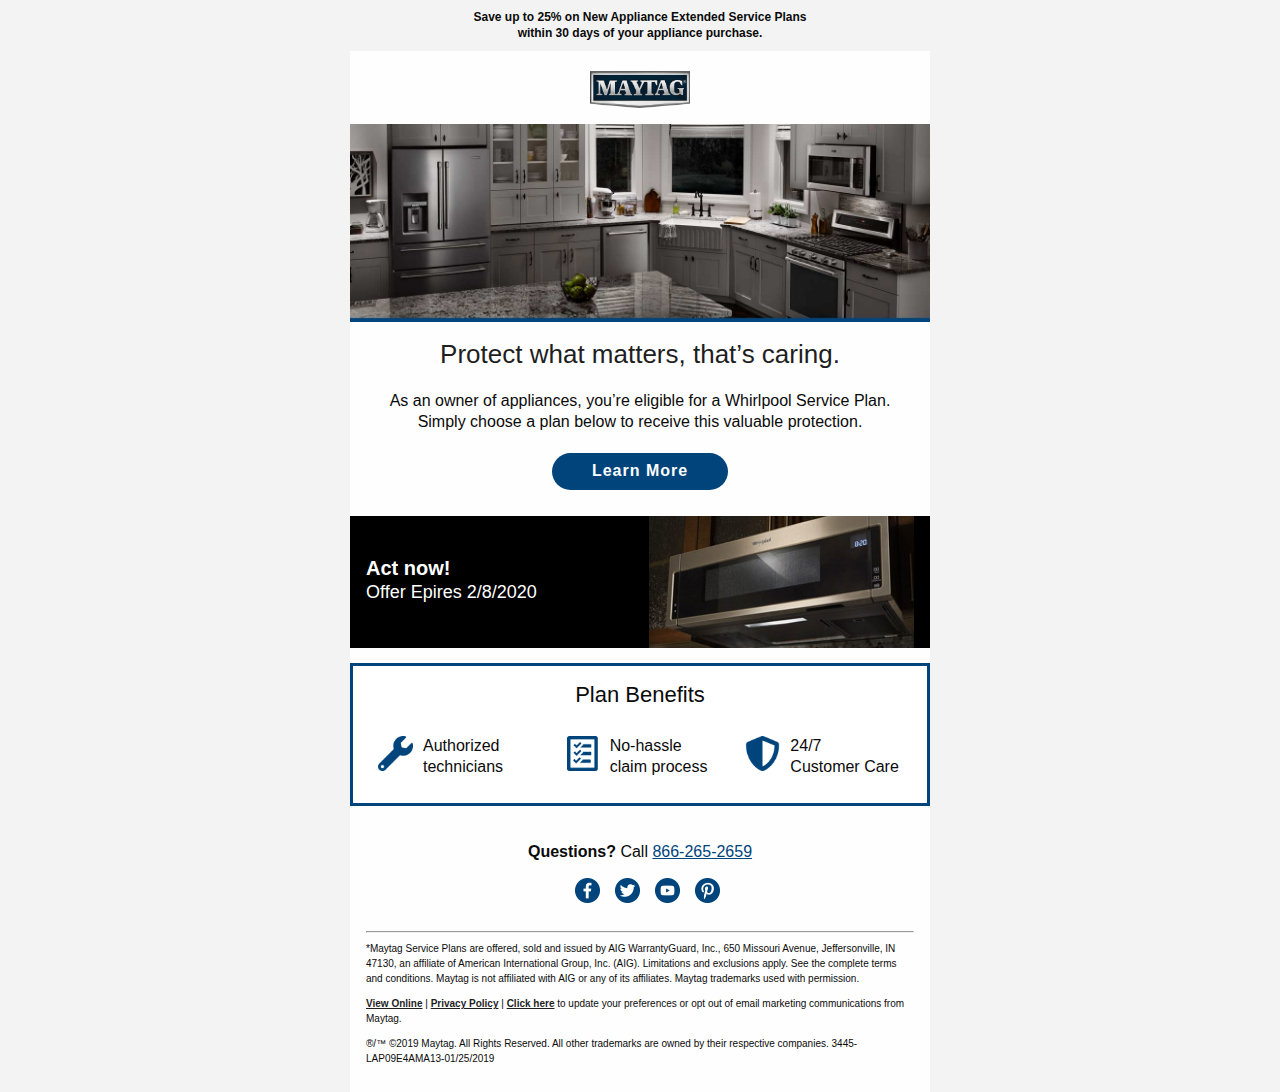
<file: index.html>
<!DOCTYPE html
  PUBLIC "-//W3C//DTD XHTML 1.0 Transitional//EN" "http://www.w3.org/TR/xhtml1/DTD/xhtml1-transitional.dtd">
<html xmlns="http://www.w3.org/1999/xhtml" lang="en" xml:lang="en">

<head>
  <meta http-equiv="Content-Type" content="text/html; charset=utf-8">
  <meta name="viewport" content="width=device-width">
  <title>This is the subject line</title>
  <style>
    @media only screen {
      html {
        min-height: 100%;
        background: #f3f3f3
      }
    }

    @media only screen and (max-width:596px) {
      .small-float-center {
        margin: 0 auto !important;
        float: none !important;
        text-align: center !important
      }
    }

    @media only screen and (max-width:596px) {
      .hide-for-large {
        display: block !important;
        width: auto !important;
        overflow: visible !important;
        max-height: none !important;
        font-size: inherit !important;
        line-height: inherit !important
      }
    }

    @media only screen and (max-width:596px) {
      table.body table.container .hide-for-large {
        display: table !important;
        width: 100% !important
      }
    }

    @media only screen and (max-width:596px) {
      table.body table.container .show-for-large {
        display: none !important;
        width: 0;
        mso-hide: all;
        overflow: hidden
      }
    }

    @media only screen and (max-width:596px) {
      table.body img {
        width: auto;
        height: auto
      }

      table.body center {
        min-width: 0 !important
      }

      table.body .container {
        width: 95% !important
      }

      table.body .columns {
        height: auto !important;
        -moz-box-sizing: border-box;
        -webkit-box-sizing: border-box;
        box-sizing: border-box;
        padding-left: 16px !important;
        padding-right: 16px !important
      }

      table.body .collapse .columns {
        padding-left: 0 !important;
        padding-right: 0 !important
      }

      th.small-5 {
        display: inline-block !important;
        width: 41.66667% !important
      }

      th.small-6 {
        display: inline-block !important;
        width: 50% !important
      }

      th.small-7 {
        display: inline-block !important;
        width: 58.33333% !important
      }

      th.small-12 {
        display: inline-block !important;
        width: 100% !important
      }
    }

    @media only screen and (max-width:616px) {
      img.logo {
        max-width: 120px
      }

      .hide-hardbreak {
        display: none
      }

      .collapse>tbody>tr>th.large-4.offer {
        padding-left: 16px !important;
        padding-bottom: 10px !important
      }

      .benefits-icon-td {
        width: 30%
      }

      img.benefits-icon {
        width: 35px !important;
        height: 35px !important
      }

      img.sm-icon {
        width: 25px !important;
        height: 25px !important;
        float: none;
        margin: 0 auto
      }

      table.body table.container .hide-for-large {
        width: 160px !important
      }
    }
  </style>
</head>

<body
  style="-moz-box-sizing:border-box;-ms-text-size-adjust:100%;-webkit-box-sizing:border-box;-webkit-text-size-adjust:100%;Margin:0;box-sizing:border-box;color:#0a0a0a;font-family:Helvetica,Arial,sans-serif;font-size:16px;font-weight:400;line-height:1.3;margin:0;min-width:100%;padding:0;text-align:left;width:100%!important">
  <span class="preheader"
    style="color:#f3f3f3;display:none!important;font-size:1px;line-height:1px;max-height:0;max-width:0;mso-hide:all!important;opacity:0;overflow:hidden;visibility:hidden"></span>
  <table class="body"
    style="Margin:0;background:#f3f3f3;border-collapse:collapse;border-spacing:0;color:#0a0a0a;font-family:Helvetica,Arial,sans-serif;font-size:16px;font-weight:400;height:100%;line-height:1.3;margin:0;padding:0;text-align:left;vertical-align:top;width:100%">
    <tr style="padding:0;text-align:left;vertical-align:top">
      <td class="center" align="center" valign="top"
        style="-moz-hyphens:none;-ms-hyphens:none;-webkit-hyphens:none;Margin:0;border-collapse:collapse!important;color:#0a0a0a;font-family:Helvetica,Arial,sans-serif;font-size:16px;font-weight:400;hyphens:none;line-height:1.3;margin:0;padding:0;text-align:left;vertical-align:top;word-wrap:break-word">
        <center data-parsed style="min-width:580px;width:100%">
          <table class="spacer float-center"
            style="Margin:0 auto;border-collapse:collapse;border-spacing:0;float:none;margin:0 auto;padding:0;text-align:center;vertical-align:top;width:100%">
            <tbody>
              <tr style="padding:0;text-align:left;vertical-align:top">
                <td height="10px"
                  style="-moz-hyphens:none;-ms-hyphens:none;-webkit-hyphens:none;Margin:0;border-collapse:collapse!important;color:#0a0a0a;font-family:Helvetica,Arial,sans-serif;font-size:10px;font-weight:400;hyphens:none;line-height:10px;margin:0;mso-line-height-rule:exactly;padding:0;text-align:left;vertical-align:top;word-wrap:break-word">
                  &#xA0;</td>
              </tr>
            </tbody>
          </table>
          <p class="text-center intro-blurb float-center" align="center"
            style="Margin:0;Margin-bottom:10px;color:#0a0a0a;font-family:Helvetica,Arial,sans-serif;font-size:12px!important;font-weight:700;line-height:1.3;margin:0;margin-bottom:10px;padding:0;text-align:center">
            Save up to 25% on New Appliance Extended Service Plans<br>within 30 days of your appliance purchase.</p>
          <table align="center" class="container float-center"
            style="Margin:0 auto;background:#fefefe;border-collapse:collapse;border-spacing:0;float:none;margin:0 auto;padding:0;text-align:center;vertical-align:top;width:580px">
            <tbody>
              <tr style="padding:0;text-align:left;vertical-align:top">
                <td
                  style="-moz-hyphens:none;-ms-hyphens:none;-webkit-hyphens:none;Margin:0;border-collapse:collapse!important;color:#0a0a0a;font-family:Helvetica,Arial,sans-serif;font-size:16px;font-weight:400;hyphens:none;line-height:1.3;margin:0;padding:0;text-align:left;vertical-align:top;word-wrap:break-word">
                  <table class="row"
                    style="border-collapse:collapse;border-spacing:0;display:table;padding:0;position:relative;text-align:left;vertical-align:top;width:100%">
                    <tbody>
                      <tr style="padding:0;text-align:left;vertical-align:top">
                        <th class="small-12 large-12 columns first last"
                          style="Margin:0 auto;color:#0a0a0a;font-family:Helvetica,Arial,sans-serif;font-size:16px;font-weight:400;line-height:1.3;margin:0 auto;padding:0;padding-bottom:16px;padding-left:16px;padding-right:16px;text-align:left;width:564px">
                          <table
                            style="border-collapse:collapse;border-spacing:0;padding:0;text-align:left;vertical-align:top;width:100%">
                            <tr style="padding:0;text-align:left;vertical-align:top">
                              <th
                                style="Margin:0;color:#0a0a0a;font-family:Helvetica,Arial,sans-serif;font-size:16px;font-weight:400;line-height:1.3;margin:0;padding:0;text-align:left">
                                <table class="spacer"
                                  style="border-collapse:collapse;border-spacing:0;padding:0;text-align:left;vertical-align:top;width:100%">
                                  <tbody>
                                    <tr style="padding:0;text-align:left;vertical-align:top">
                                      <td height="20px"
                                        style="-moz-hyphens:none;-ms-hyphens:none;-webkit-hyphens:none;Margin:0;border-collapse:collapse!important;color:#0a0a0a;font-family:Helvetica,Arial,sans-serif;font-size:20px;font-weight:400;hyphens:none;line-height:20px;margin:0;mso-line-height-rule:exactly;padding:0;text-align:left;vertical-align:top;word-wrap:break-word">
                                        &#xA0;</td>
                                    </tr>
                                  </tbody>
                                </table>
                                <center data-parsed style="min-width:532px;width:100%"><img
                                    src="assets/img/maytag-logo.png" class="logo float-center" alt="Whirlpool logo"
                                    align="center"
                                    style="-ms-interpolation-mode:bicubic;Margin:0 auto;clear:both;display:block;float:none;margin:0 auto;max-width:100%;outline:0;text-align:center;text-decoration:none;width:100px">
                                </center>
                              </th>
                              <th class="expander"
                                style="Margin:0;color:#0a0a0a;font-family:Helvetica,Arial,sans-serif;font-size:16px;font-weight:400;line-height:1.3;margin:0;padding:0!important;text-align:left;visibility:hidden;width:0">
                              </th>
                            </tr>
                          </table>
                        </th>
                      </tr>
                    </tbody>
                  </table>
                  <table class="row collapse"
                    style="border-collapse:collapse;border-spacing:0;display:table;padding:0;position:relative;text-align:left;vertical-align:top;width:100%">
                    <tbody>
                      <tr style="padding:0;text-align:left;vertical-align:top">
                        <th class="small-12 large-12 columns first last" noexpander
                          style="Margin:0 auto;color:#0a0a0a;font-family:Helvetica,Arial,sans-serif;font-size:16px;font-weight:400;line-height:1.3;margin:0 auto;padding:0;padding-bottom:16px;padding-left:0;padding-right:0;text-align:left;width:588px">
                          <table
                            style="border-collapse:collapse;border-spacing:0;padding:0;text-align:left;vertical-align:top;width:100%">
                            <tr style="padding:0;text-align:left;vertical-align:top">
                              <th
                                style="Margin:0;color:#0a0a0a;font-family:Helvetica,Arial,sans-serif;font-size:16px;font-weight:400;line-height:1.3;margin:0;padding:0;text-align:left">
                                <img src="assets/img/maytag-banner.jpg" alt
                                  style="-ms-interpolation-mode:bicubic;clear:both;display:block;max-width:100%;outline:0;text-decoration:none;width:auto">
                              </th>
                              <th class="expander"
                                style="Margin:0;color:#0a0a0a;font-family:Helvetica,Arial,sans-serif;font-size:16px;font-weight:400;line-height:1.3;margin:0;padding:0!important;text-align:left;visibility:hidden;width:0">
                              </th>
                            </tr>
                          </table>
                        </th>
                      </tr>
                    </tbody>
                  </table>
                  <table class="row"
                    style="border-collapse:collapse;border-spacing:0;display:table;padding:0;position:relative;text-align:left;vertical-align:top;width:100%">
                    <tbody>
                      <tr style="padding:0;text-align:left;vertical-align:top">
                        <th class="headline no-bottom-padding small-12 large-12 columns first last"
                          style="Margin:0 auto;color:#0a0a0a;font-family:Helvetica,Arial,sans-serif;font-size:16px;font-weight:400;line-height:1.3;margin:0 auto;padding:0;padding-bottom:0!important;padding-left:16px;padding-right:16px;text-align:left;width:564px">
                          <table
                            style="border-collapse:collapse;border-spacing:0;padding:0;text-align:left;vertical-align:top;width:100%">
                            <tr style="padding:0;text-align:left;vertical-align:top">
                              <th
                                style="Margin:0;color:#0a0a0a;font-family:Helvetica,Arial,sans-serif;font-size:16px;font-weight:400;line-height:1.3;margin:0;padding:0;text-align:left">
                                <h1
                                  style="Margin:0;Margin-bottom:10px;color:#1f1f1f;font-family:Helvetica,Arial,sans-serif;font-size:26px;font-weight:400;line-height:1.3;margin:0;margin-bottom:10px;padding:0;text-align:center;word-wrap:normal">
                                  Protect what matters, that’s caring.</h1>
                                <table class="spacer"
                                  style="border-collapse:collapse;border-spacing:0;padding:0;text-align:left;vertical-align:top;width:100%">
                                  <tbody>
                                    <tr style="padding:0;text-align:left;vertical-align:top">
                                      <td height="10px"
                                        style="-moz-hyphens:none;-ms-hyphens:none;-webkit-hyphens:none;Margin:0;border-collapse:collapse!important;color:#0a0a0a;font-family:Helvetica,Arial,sans-serif;font-size:10px;font-weight:400;hyphens:none;line-height:10px;margin:0;mso-line-height-rule:exactly;padding:0;text-align:left;vertical-align:top;word-wrap:break-word">
                                        &#xA0;</td>
                                    </tr>
                                  </tbody>
                                </table>
                                <p class="text-center"
                                  style="Margin:0;Margin-bottom:10px;color:#0a0a0a;font-family:Helvetica,Arial,sans-serif;font-size:16px;font-weight:400;line-height:1.3;margin:0;margin-bottom:10px;padding:0;text-align:center">
                                  As an owner of appliances, you’re eligible for a Whirlpool Service Plan. Simply choose
                                  a plan below to receive this valuable protection.</p>
                                <table class="spacer"
                                  style="border-collapse:collapse;border-spacing:0;padding:0;text-align:left;vertical-align:top;width:100%">
                                  <tbody>
                                    <tr style="padding:0;text-align:left;vertical-align:top">
                                      <td height="10px"
                                        style="-moz-hyphens:none;-ms-hyphens:none;-webkit-hyphens:none;Margin:0;border-collapse:collapse!important;color:#0a0a0a;font-family:Helvetica,Arial,sans-serif;font-size:10px;font-weight:400;hyphens:none;line-height:10px;margin:0;mso-line-height-rule:exactly;padding:0;text-align:left;vertical-align:top;word-wrap:break-word">
                                        &#xA0;</td>
                                    </tr>
                                  </tbody>
                                </table>
                                <center data-parsed style="min-width:532px;width:100%">
                                  <table class="button radius float-center"
                                    style="Margin:0 0 16px 0;border-collapse:collapse;border-spacing:0;float:none;margin:0 0 16px 0;padding:0;text-align:center;vertical-align:top;width:auto">
                                    <tr style="padding:0;text-align:left;vertical-align:top">
                                      <td
                                        style="-moz-hyphens:none;-ms-hyphens:none;-webkit-hyphens:none;Margin:0;border-collapse:collapse!important;color:#0a0a0a;font-family:Helvetica,Arial,sans-serif;font-size:16px;font-weight:400;hyphens:none;line-height:1.3;margin:0;padding:0;text-align:left;vertical-align:top;word-wrap:break-word">
                                        <table
                                          style="border-collapse:collapse;border-spacing:0;padding:0;text-align:left;vertical-align:top;width:100%">
                                          <tr style="padding:0;text-align:left;vertical-align:top">
                                            <td
                                              style="-moz-hyphens:none;-ms-hyphens:none;-webkit-hyphens:none;Margin:0;background:#00447c;border:none;border-collapse:collapse!important;border-radius:20px;color:#fefefe;font-family:Helvetica,Arial,sans-serif;font-size:16px;font-weight:400;hyphens:none;line-height:1.3;margin:0;padding:0;text-align:center!important;vertical-align:top;word-wrap:break-word">
                                              <a href="#"
                                                style="Margin:0;border:0 solid #00447c;border-radius:20px;color:#fefefe;display:inline-block;font-family:Helvetica,Arial,sans-serif;font-size:16px;font-weight:700;letter-spacing:1px;line-height:1.3;margin:0;padding:8px 40px 8px 40px;text-align:center;text-decoration:none">Learn
                                                More</a></td>
                                          </tr>
                                        </table>
                                      </td>
                                    </tr>
                                  </table>
                                </center>
                                <table class="spacer"
                                  style="border-collapse:collapse;border-spacing:0;padding:0;text-align:left;vertical-align:top;width:100%">
                                  <tbody>
                                    <tr style="padding:0;text-align:left;vertical-align:top">
                                      <td height="10px"
                                        style="-moz-hyphens:none;-ms-hyphens:none;-webkit-hyphens:none;Margin:0;border-collapse:collapse!important;color:#0a0a0a;font-family:Helvetica,Arial,sans-serif;font-size:10px;font-weight:400;hyphens:none;line-height:10px;margin:0;mso-line-height-rule:exactly;padding:0;text-align:left;vertical-align:top;word-wrap:break-word">
                                        &#xA0;</td>
                                    </tr>
                                  </tbody>
                                </table>
                              </th>
                              <th class="expander"
                                style="Margin:0;color:#0a0a0a;font-family:Helvetica,Arial,sans-serif;font-size:16px;font-weight:400;line-height:1.3;margin:0;padding:0!important;text-align:left;visibility:hidden;width:0">
                              </th>
                            </tr>
                          </table>
                        </th>
                      </tr>
                    </tbody>
                  </table><!-- OFFER SECTION -->
                  <table class="row offer vmiddle"
                    style="background:#000;border-collapse:collapse;border-spacing:0;display:table;padding:0;position:relative;text-align:left;vertical-align:middle;width:100%">
                    <tbody>
                      <tr style="padding:0;text-align:left;vertical-align:top">
                        <th class="offer no-bottom-padding small-6 large-6 columns first"
                          style="Margin:0 auto;background:#000;color:#0a0a0a;font-family:Helvetica,Arial,sans-serif;font-size:16px;font-weight:400;line-height:1.3;margin:0 auto;padding:0;padding-bottom:0!important;padding-left:16px;padding-right:8px;text-align:left;vertical-align:middle;width:274px">
                          <table
                            style="border-collapse:collapse;border-spacing:0;padding:0;text-align:left;vertical-align:top;width:100%">
                            <tr style="padding:0;text-align:left;vertical-align:top">
                              <th
                                style="Margin:0;color:#0a0a0a;font-family:Helvetica,Arial,sans-serif;font-size:16px;font-weight:400;line-height:1.3;margin:0;padding:0;text-align:left;vertical-align:middle">
                                <table class="spacer"
                                  style="border-collapse:collapse;border-spacing:0;padding:0;text-align:left;vertical-align:top;width:100%">
                                  <tbody>
                                    <tr style="padding:0;text-align:left;vertical-align:top">
                                      <td height="15px"
                                        style="-moz-hyphens:none;-ms-hyphens:none;-webkit-hyphens:none;Margin:0;border-collapse:collapse!important;color:#0a0a0a;font-family:Helvetica,Arial,sans-serif;font-size:15px;font-weight:400;hyphens:none;line-height:15px;margin:0;mso-line-height-rule:exactly;padding:0;text-align:left;vertical-align:top;word-wrap:break-word">
                                        &#xA0;</td>
                                    </tr>
                                  </tbody>
                                </table>
                                <h2
                                  style="Margin:0;Margin-bottom:10px;color:#fff;font-family:Helvetica,Arial,sans-serif;font-size:20px;font-weight:700;line-height:1.3;margin:0;margin-bottom:0;padding:0;text-align:left;word-wrap:normal">
                                  Act now!</h2>
                                <h3
                                  style="Margin:0;Margin-bottom:10px;color:#fff;font-family:Helvetica,Arial,sans-serif;font-size:18px;font-weight:400;line-height:1.3;margin:0;margin-bottom:10px;padding:0;text-align:left;word-wrap:normal">
                                  Offer Epires 2/8/2020</h3>
                                <table class="spacer"
                                  style="border-collapse:collapse;border-spacing:0;padding:0;text-align:left;vertical-align:top;width:100%">
                                  <tbody>
                                    <tr style="padding:0;text-align:left;vertical-align:top">
                                      <td height="10px"
                                        style="-moz-hyphens:none;-ms-hyphens:none;-webkit-hyphens:none;Margin:0;border-collapse:collapse!important;color:#0a0a0a;font-family:Helvetica,Arial,sans-serif;font-size:10px;font-weight:400;hyphens:none;line-height:10px;margin:0;mso-line-height-rule:exactly;padding:0;text-align:left;vertical-align:top;word-wrap:break-word">
                                        &#xA0;</td>
                                    </tr>
                                  </tbody>
                                </table>
                              </th>
                            </tr>
                          </table>
                        </th>
                        <th class="no-bottom-padding vmiddle small-6 large-6 columns last" valign="middle"
                          style="Margin:0 auto;color:#0a0a0a;font-family:Helvetica,Arial,sans-serif;font-size:16px;font-weight:400;line-height:1.3;margin:0 auto;padding:0;padding-bottom:0!important;padding-left:8px;padding-right:16px;text-align:left;vertical-align:middle;width:274px">
                          <table
                            style="border-collapse:collapse;border-spacing:0;padding:0;text-align:left;vertical-align:top;width:100%">
                            <tr style="padding:0;text-align:left;vertical-align:top">
                              <th
                                style="Margin:0;color:#0a0a0a;font-family:Helvetica,Arial,sans-serif;font-size:16px;font-weight:400;line-height:1.3;margin:0;padding:0;text-align:left;vertical-align:middle">
                                <img src="assets/img/microwave-mobile.jpg" alt
                                  style="-ms-interpolation-mode:bicubic;clear:both;display:block;max-width:100%;outline:0;text-decoration:none;width:auto">
                              </th>
                            </tr>
                          </table>
                        </th>
                      </tr>
                    </tbody>
                  </table>
                  <table class="spacer"
                    style="border-collapse:collapse;border-spacing:0;padding:0;text-align:left;vertical-align:top;width:100%">
                    <tbody>
                      <tr style="padding:0;text-align:left;vertical-align:top">
                        <td height="15px"
                          style="-moz-hyphens:none;-ms-hyphens:none;-webkit-hyphens:none;Margin:0;border-collapse:collapse!important;color:#0a0a0a;font-family:Helvetica,Arial,sans-serif;font-size:15px;font-weight:400;hyphens:none;line-height:15px;margin:0;mso-line-height-rule:exactly;padding:0;text-align:left;vertical-align:top;word-wrap:break-word">
                          &#xA0;</td>
                      </tr>
                    </tbody>
                  </table><!-- PLAN BENEFITS CALLOUT ROWS -->
                  <table class="callout"
                    style="Margin-bottom:16px;border-collapse:collapse;border-spacing:0;margin-bottom:16px;padding:0;text-align:left;vertical-align:top">
                    <tr style="padding:0;text-align:left;vertical-align:top">
                      <th class="callout-inner warning"
                        style="Margin:0;background:#fff;border:3px solid #00447c;color:#fefefe;font-family:Helvetica,Arial,sans-serif;font-size:16px;font-weight:400;line-height:1.3;margin:0;padding:10px;text-align:left;width:100%">
                        <table class="row"
                          style="border-collapse:collapse;border-spacing:0;display:table;padding:0;position:relative;text-align:left;vertical-align:top;width:100%">
                          <tbody>
                            <tr style="padding:0;text-align:left;vertical-align:top">
                              <th class="benefits small-12 large-12 columns first last"
                                style="Margin:0 auto;color:#0a0a0a;font-family:Helvetica,Arial,sans-serif;font-size:16px;font-weight:400;line-height:1.3;margin:0 auto;padding:0;padding-bottom:16px;padding-left:16px;padding-right:16px;text-align:left;width:564px">
                                <table
                                  style="border-collapse:collapse;border-spacing:0;padding:0;text-align:left;vertical-align:top;width:100%">
                                  <tr style="padding:0;text-align:left;vertical-align:top">
                                    <th
                                      style="Margin:0;color:#0a0a0a;font-family:Helvetica,Arial,sans-serif;font-size:16px;font-weight:400;line-height:1.3;margin:0;padding:0;text-align:left">
                                      <table class="spacer"
                                        style="border-collapse:collapse;border-spacing:0;padding:0;text-align:left;vertical-align:top;width:100%">
                                        <tbody>
                                          <tr style="padding:0;text-align:left;vertical-align:top">
                                            <td height="5px"
                                              style="-moz-hyphens:none;-ms-hyphens:none;-webkit-hyphens:none;Margin:0;border-collapse:collapse!important;color:#0a0a0a;font-family:Helvetica,Arial,sans-serif;font-size:5px;font-weight:400;hyphens:none;line-height:5px;margin:0;mso-line-height-rule:exactly;padding:0;text-align:left;vertical-align:top;word-wrap:break-word">
                                              &#xA0;</td>
                                          </tr>
                                        </tbody>
                                      </table>
                                      <h2 class="text-center"
                                        style="Margin:0;Margin-bottom:10px;color:inherit;font-family:Helvetica,Arial,sans-serif;font-size:22px;font-weight:400;line-height:1.3;margin:0;margin-bottom:10px;padding:0;text-align:center;word-wrap:normal">
                                        Plan Benefits</h2>
                                    </th>
                                    <th class="expander"
                                      style="Margin:0;color:#0a0a0a;font-family:Helvetica,Arial,sans-serif;font-size:16px;font-weight:400;line-height:1.3;margin:0;padding:0!important;text-align:left;visibility:hidden;width:0">
                                    </th>
                                  </tr>
                                </table>
                              </th>
                            </tr>
                          </tbody>
                        </table>
                        <table class="row collapse"
                          style="border-collapse:collapse;border-spacing:0;display:table;padding:0;position:relative;text-align:left;vertical-align:top;width:100%">
                          <tbody>
                            <tr style="padding:0;text-align:left;vertical-align:top">
                              <th class="small-12 large-4 columns first"
                                style="Margin:0 auto;color:#0a0a0a;font-family:Helvetica,Arial,sans-serif;font-size:16px;font-weight:400;line-height:1.3;margin:0 auto;padding:0;padding-bottom:16px;padding-left:0;padding-right:0;text-align:left;width:201.33333px">
                                <table
                                  style="border-collapse:collapse;border-spacing:0;padding:0;text-align:left;vertical-align:top;width:100%">
                                  <tr style="padding:0;text-align:left;vertical-align:top">
                                    <th
                                      style="Margin:0;color:#0a0a0a;font-family:Helvetica,Arial,sans-serif;font-size:16px;font-weight:400;line-height:1.3;margin:0;padding:0;text-align:left">
                                      <center data-parsed style="min-width:145.33333px;width:100%">
                                        <table align="center" class="float-center"
                                          style="Margin:0 auto;border-collapse:collapse;border-spacing:0;float:none;margin:0 auto;padding:0;text-align:center;vertical-align:top;width:100%">
                                          <tr style="padding:0;text-align:left;vertical-align:top">
                                            <td align="right" class="benefits-icon-td"
                                              style="-moz-hyphens:none;-ms-hyphens:none;-webkit-hyphens:none;Margin:0;border-collapse:collapse!important;color:#0a0a0a;font-family:Helvetica,Arial,sans-serif;font-size:16px;font-weight:400;hyphens:none;line-height:1.3;margin:0;padding:0;padding-right:10px;text-align:left;vertical-align:top;width:50px;word-wrap:break-word">
                                              <img src="assets/img/maytag-icon-wrench.png" class="benefits-icon" alt
                                                style="-ms-interpolation-mode:bicubic;clear:both;display:block;float:right;height:35px;max-width:100%;outline:0;text-decoration:none;width:35px">
                                            </td>
                                            <td valign="middle" class="vmiddle"
                                              style="-moz-hyphens:none;-ms-hyphens:none;-webkit-hyphens:none;Margin:0;border-collapse:collapse!important;color:#0a0a0a;font-family:Helvetica,Arial,sans-serif;font-size:16px;font-weight:400;hyphens:none;line-height:1.3;margin:0;padding:0;text-align:left;vertical-align:middle;word-wrap:break-word">
                                              Authorized technicians</td>
                                          </tr>
                                        </table>
                                      </center>
                                    </th>
                                  </tr>
                                </table>
                              </th>
                              <th class="small-12 large-4 columns"
                                style="Margin:0 auto;color:#0a0a0a;font-family:Helvetica,Arial,sans-serif;font-size:16px;font-weight:400;line-height:1.3;margin:0 auto;padding:0;padding-bottom:16px;padding-left:0;padding-right:0;text-align:left;width:193.33333px">
                                <table
                                  style="border-collapse:collapse;border-spacing:0;padding:0;text-align:left;vertical-align:top;width:100%">
                                  <tr style="padding:0;text-align:left;vertical-align:top">
                                    <th
                                      style="Margin:0;color:#0a0a0a;font-family:Helvetica,Arial,sans-serif;font-size:16px;font-weight:400;line-height:1.3;margin:0;padding:0;text-align:left">
                                      <center data-parsed style="min-width:145.33333px;width:100%">
                                        <table align="center" class="float-center"
                                          style="Margin:0 auto;border-collapse:collapse;border-spacing:0;float:none;margin:0 auto;padding:0;text-align:center;vertical-align:top;width:100%">
                                          <tr style="padding:0;text-align:left;vertical-align:top">
                                            <td align="right" class="benefits-icon-td"
                                              style="-moz-hyphens:none;-ms-hyphens:none;-webkit-hyphens:none;Margin:0;border-collapse:collapse!important;color:#0a0a0a;font-family:Helvetica,Arial,sans-serif;font-size:16px;font-weight:400;hyphens:none;line-height:1.3;margin:0;padding:0;padding-right:10px;text-align:left;vertical-align:top;width:50px;word-wrap:break-word">
                                              <img src="assets/img/maytag-icon-no-hassle-claim.png"
                                                class="benefits-icon" alt
                                                style="-ms-interpolation-mode:bicubic;clear:both;display:block;float:right;height:35px;max-width:100%;outline:0;text-decoration:none;width:35px">
                                            </td>
                                            <td valign="middle" class="vmiddle"
                                              style="-moz-hyphens:none;-ms-hyphens:none;-webkit-hyphens:none;Margin:0;border-collapse:collapse!important;color:#0a0a0a;font-family:Helvetica,Arial,sans-serif;font-size:16px;font-weight:400;hyphens:none;line-height:1.3;margin:0;padding:0;text-align:left;vertical-align:middle;word-wrap:break-word">
                                              No-hassle&nbsp;<br class="hide-hardbreak">claim process</td>
                                          </tr>
                                        </table>
                                      </center>
                                    </th>
                                  </tr>
                                </table>
                              </th>
                              <th class="small-12 large-4 columns last"
                                style="Margin:0 auto;color:#0a0a0a;font-family:Helvetica,Arial,sans-serif;font-size:16px;font-weight:400;line-height:1.3;margin:0 auto;padding:0;padding-bottom:16px;padding-left:0;padding-right:0;text-align:left;width:201.33333px">
                                <table
                                  style="border-collapse:collapse;border-spacing:0;padding:0;text-align:left;vertical-align:top;width:100%">
                                  <tr style="padding:0;text-align:left;vertical-align:top">
                                    <th
                                      style="Margin:0;color:#0a0a0a;font-family:Helvetica,Arial,sans-serif;font-size:16px;font-weight:400;line-height:1.3;margin:0;padding:0;text-align:left">
                                      <center data-parsed style="min-width:145.33333px;width:100%">
                                        <table align="center" class="float-center"
                                          style="Margin:0 auto;border-collapse:collapse;border-spacing:0;float:none;margin:0 auto;padding:0;text-align:center;vertical-align:top;width:100%">
                                          <tr style="padding:0;text-align:left;vertical-align:top">
                                            <td align="right" class="benefits-icon-td"
                                              style="-moz-hyphens:none;-ms-hyphens:none;-webkit-hyphens:none;Margin:0;border-collapse:collapse!important;color:#0a0a0a;font-family:Helvetica,Arial,sans-serif;font-size:16px;font-weight:400;hyphens:none;line-height:1.3;margin:0;padding:0;padding-right:10px;text-align:left;vertical-align:top;width:50px;word-wrap:break-word">
                                              <img src="assets/img/maytag-icon-shield.png" class="benefits-icon" alt
                                                style="-ms-interpolation-mode:bicubic;clear:both;display:block;float:right;height:35px;max-width:100%;outline:0;text-decoration:none;width:35px">
                                            </td>
                                            <td valign="middle" class="vmiddle"
                                              style="-moz-hyphens:none;-ms-hyphens:none;-webkit-hyphens:none;Margin:0;border-collapse:collapse!important;color:#0a0a0a;font-family:Helvetica,Arial,sans-serif;font-size:16px;font-weight:400;hyphens:none;line-height:1.3;margin:0;padding:0;text-align:left;vertical-align:middle;word-wrap:break-word">
                                              24/7&nbsp;<br class="hide-hardbreak">Customer Care</td>
                                          </tr>
                                        </table>
                                      </center>
                                    </th>
                                  </tr>
                                </table>
                              </th>
                            </tr>
                          </tbody>
                        </table>
                      </th>
                      <th class="expander"
                        style="Margin:0;color:#0a0a0a;font-family:Helvetica,Arial,sans-serif;font-size:16px;font-weight:400;line-height:1.3;margin:0;padding:0!important;text-align:left;visibility:hidden;width:0">
                      </th>
                    </tr>
                  </table>
                  <table class="row"
                    style="border-collapse:collapse;border-spacing:0;display:table;padding:0;position:relative;text-align:left;vertical-align:top;width:100%">
                    <tbody>
                      <tr style="padding:0;text-align:left;vertical-align:top">
                        <th class="small-12 large-12 columns first last"
                          style="Margin:0 auto;color:#0a0a0a;font-family:Helvetica,Arial,sans-serif;font-size:16px;font-weight:400;line-height:1.3;margin:0 auto;padding:0;padding-bottom:16px;padding-left:16px;padding-right:16px;text-align:left;width:564px">
                          <table
                            style="border-collapse:collapse;border-spacing:0;padding:0;text-align:left;vertical-align:top;width:100%">
                            <tr style="padding:0;text-align:left;vertical-align:top">
                              <th
                                style="Margin:0;color:#0a0a0a;font-family:Helvetica,Arial,sans-serif;font-size:16px;font-weight:400;line-height:1.3;margin:0;padding:0;text-align:left">
                                <table class="spacer"
                                  style="border-collapse:collapse;border-spacing:0;padding:0;text-align:left;vertical-align:top;width:100%">
                                  <tbody>
                                    <tr style="padding:0;text-align:left;vertical-align:top">
                                      <td height="20px"
                                        style="-moz-hyphens:none;-ms-hyphens:none;-webkit-hyphens:none;Margin:0;border-collapse:collapse!important;color:#0a0a0a;font-family:Helvetica,Arial,sans-serif;font-size:20px;font-weight:400;hyphens:none;line-height:20px;margin:0;mso-line-height-rule:exactly;padding:0;text-align:left;vertical-align:top;word-wrap:break-word">
                                        &#xA0;</td>
                                    </tr>
                                  </tbody>
                                </table>
                                <p class="text-center"
                                  style="Margin:0;Margin-bottom:10px;color:#0a0a0a;font-family:Helvetica,Arial,sans-serif;font-size:16px;font-weight:400;line-height:1.3;margin:0;margin-bottom:10px;padding:0;text-align:center">
                                  <strong>Questions?</strong> Call <a href="tel:+18662652659"
                                    style="Margin:0;color:#00447c;font-family:Helvetica,Arial,sans-serif;font-weight:400;line-height:1.3;margin:0;padding:0;text-align:left;text-decoration:underline">866-265-2659</a>
                                </p>
                                <table class="spacer"
                                  style="border-collapse:collapse;border-spacing:0;padding:0;text-align:left;vertical-align:top;width:100%">
                                  <tbody>
                                    <tr style="padding:0;text-align:left;vertical-align:top">
                                      <td height="5px"
                                        style="-moz-hyphens:none;-ms-hyphens:none;-webkit-hyphens:none;Margin:0;border-collapse:collapse!important;color:#0a0a0a;font-family:Helvetica,Arial,sans-serif;font-size:5px;font-weight:400;hyphens:none;line-height:5px;margin:0;mso-line-height-rule:exactly;padding:0;text-align:left;vertical-align:top;word-wrap:break-word">
                                        &#xA0;</td>
                                    </tr>
                                  </tbody>
                                </table>
                                <table align="center" class="sm-icons" width="160"
                                  style="border-collapse:collapse;border-spacing:0;padding:0;text-align:left;vertical-align:top;width:160px">
                                  <tr style="padding:0;text-align:left;vertical-align:top">
                                    <td align="center" width="40" class="sm-icon-cell"
                                      style="-moz-hyphens:none;-ms-hyphens:none;-webkit-hyphens:none;Margin:0;border-collapse:collapse!important;color:#0a0a0a;font-family:Helvetica,Arial,sans-serif;font-size:16px;font-weight:400;hyphens:none;line-height:1.3;margin:0;padding:0;text-align:left;vertical-align:top;width:40px!important;word-wrap:break-word">
                                      <img src="assets/img/maytag-icon-facebook.png" alt="Facebook" class="sm-icon"
                                        style="-ms-interpolation-mode:bicubic;clear:both;display:block;float:right;height:25px;max-width:100%;outline:0;text-decoration:none;width:25px">
                                    </td>
                                    <td align="center" width="40" class="sm-icon-cell"
                                      style="-moz-hyphens:none;-ms-hyphens:none;-webkit-hyphens:none;Margin:0;border-collapse:collapse!important;color:#0a0a0a;font-family:Helvetica,Arial,sans-serif;font-size:16px;font-weight:400;hyphens:none;line-height:1.3;margin:0;padding:0;text-align:left;vertical-align:top;width:40px!important;word-wrap:break-word">
                                      <img src="assets/img/maytag-icon-twitter.png" alt="Twitter" class="sm-icon"
                                        style="-ms-interpolation-mode:bicubic;clear:both;display:block;float:right;height:25px;max-width:100%;outline:0;text-decoration:none;width:25px">
                                    </td>
                                    <td align="center" width="40" class="sm-icon-cell"
                                      style="-moz-hyphens:none;-ms-hyphens:none;-webkit-hyphens:none;Margin:0;border-collapse:collapse!important;color:#0a0a0a;font-family:Helvetica,Arial,sans-serif;font-size:16px;font-weight:400;hyphens:none;line-height:1.3;margin:0;padding:0;text-align:left;vertical-align:top;width:40px!important;word-wrap:break-word">
                                      <img src="assets/img/maytag-icon-youtube.png" alt="YouTube" class="sm-icon"
                                        style="-ms-interpolation-mode:bicubic;clear:both;display:block;float:right;height:25px;max-width:100%;outline:0;text-decoration:none;width:25px">
                                    </td>
                                    <td align="center" width="40" class="sm-icon-cell"
                                      style="-moz-hyphens:none;-ms-hyphens:none;-webkit-hyphens:none;Margin:0;border-collapse:collapse!important;color:#0a0a0a;font-family:Helvetica,Arial,sans-serif;font-size:16px;font-weight:400;hyphens:none;line-height:1.3;margin:0;padding:0;text-align:left;vertical-align:top;width:40px!important;word-wrap:break-word">
                                      <img src="assets/img/maytag-icon-pinterest.png" alt="Pinterest" class="sm-icon"
                                        style="-ms-interpolation-mode:bicubic;clear:both;display:block;float:right;height:25px;max-width:100%;outline:0;text-decoration:none;width:25px">
                                    </td>
                                  </tr>
                                </table>
                                <table class="spacer"
                                  style="border-collapse:collapse;border-spacing:0;padding:0;text-align:left;vertical-align:top;width:100%">
                                  <tbody>
                                    <tr style="padding:0;text-align:left;vertical-align:top">
                                      <td height="20px"
                                        style="-moz-hyphens:none;-ms-hyphens:none;-webkit-hyphens:none;Margin:0;border-collapse:collapse!important;color:#0a0a0a;font-family:Helvetica,Arial,sans-serif;font-size:20px;font-weight:400;hyphens:none;line-height:20px;margin:0;mso-line-height-rule:exactly;padding:0;text-align:left;vertical-align:top;word-wrap:break-word">
                                        &#xA0;</td>
                                    </tr>
                                  </tbody>
                                </table>
                                <hr>
                                <p class="fine-print"
                                  style="Margin:0;Margin-bottom:10px;color:#0a0a0a;font-family:Helvetica,Arial,sans-serif;font-size:10px;font-weight:400;line-height:1.5;margin:0;margin-bottom:10px;padding:0;text-align:left">
                                  *Maytag Service Plans are offered, sold and issued by AIG WarrantyGuard, Inc., 650
                                  Missouri Avenue, Jeffersonville, IN 47130, an affiliate of American International
                                  Group, Inc. (AIG). Limitations and exclusions apply. See the complete terms and
                                  conditions. Maytag is not affiliated with AIG or any of its affiliates. Maytag
                                  trademarks used with permission.</p>
                                <p class="fine-print"
                                  style="Margin:0;Margin-bottom:10px;color:#0a0a0a;font-family:Helvetica,Arial,sans-serif;font-size:10px;font-weight:400;line-height:1.5;margin:0;margin-bottom:10px;padding:0;text-align:left">
                                  <a href="#"
                                    style="Margin:0;color:#1f1f1f;font-family:Helvetica,Arial,sans-serif;font-weight:700;line-height:1.3;margin:0;padding:0;text-align:left;text-decoration:underline">View
                                    Online</a> | <a href="#"
                                    style="Margin:0;color:#1f1f1f;font-family:Helvetica,Arial,sans-serif;font-weight:700;line-height:1.3;margin:0;padding:0;text-align:left;text-decoration:underline">Privacy
                                    Policy</a> | <a href="#"
                                    style="Margin:0;color:#1f1f1f;font-family:Helvetica,Arial,sans-serif;font-weight:700;line-height:1.3;margin:0;padding:0;text-align:left;text-decoration:underline">Click
                                    here</a> to update your preferences or opt out of email marketing communications
                                  from Maytag.</p>
                                <p class="fine-print"
                                  style="Margin:0;Margin-bottom:10px;color:#0a0a0a;font-family:Helvetica,Arial,sans-serif;font-size:10px;font-weight:400;line-height:1.5;margin:0;margin-bottom:10px;padding:0;text-align:left">
                                  ®/™ ©2019 Maytag. All Rights Reserved. All other trademarks are owned by their
                                  respective companies. 3445-LAP09E4AMA13-01/25/2019</p>
                              </th>
                              <th class="expander"
                                style="Margin:0;color:#0a0a0a;font-family:Helvetica,Arial,sans-serif;font-size:16px;font-weight:400;line-height:1.3;margin:0;padding:0!important;text-align:left;visibility:hidden;width:0">
                              </th>
                            </tr>
                          </table>
                        </th>
                      </tr>
                    </tbody>
                  </table>
                </td>
              </tr>
            </tbody>
          </table>
        </center>
      </td>
    </tr>
  </table><!-- prevent Gmail on iOS font size manipulation -->
  <div style="display:none;white-space:nowrap;font:15px courier;line-height:0">&nbsp; &nbsp; &nbsp; &nbsp; &nbsp; &nbsp;
    &nbsp; &nbsp; &nbsp; &nbsp; &nbsp; &nbsp; &nbsp; &nbsp; &nbsp; &nbsp; &nbsp; &nbsp; &nbsp; &nbsp; &nbsp; &nbsp;
    &nbsp; &nbsp; &nbsp; &nbsp; &nbsp; &nbsp; &nbsp; &nbsp;</div>
</body>

</html>
</file>
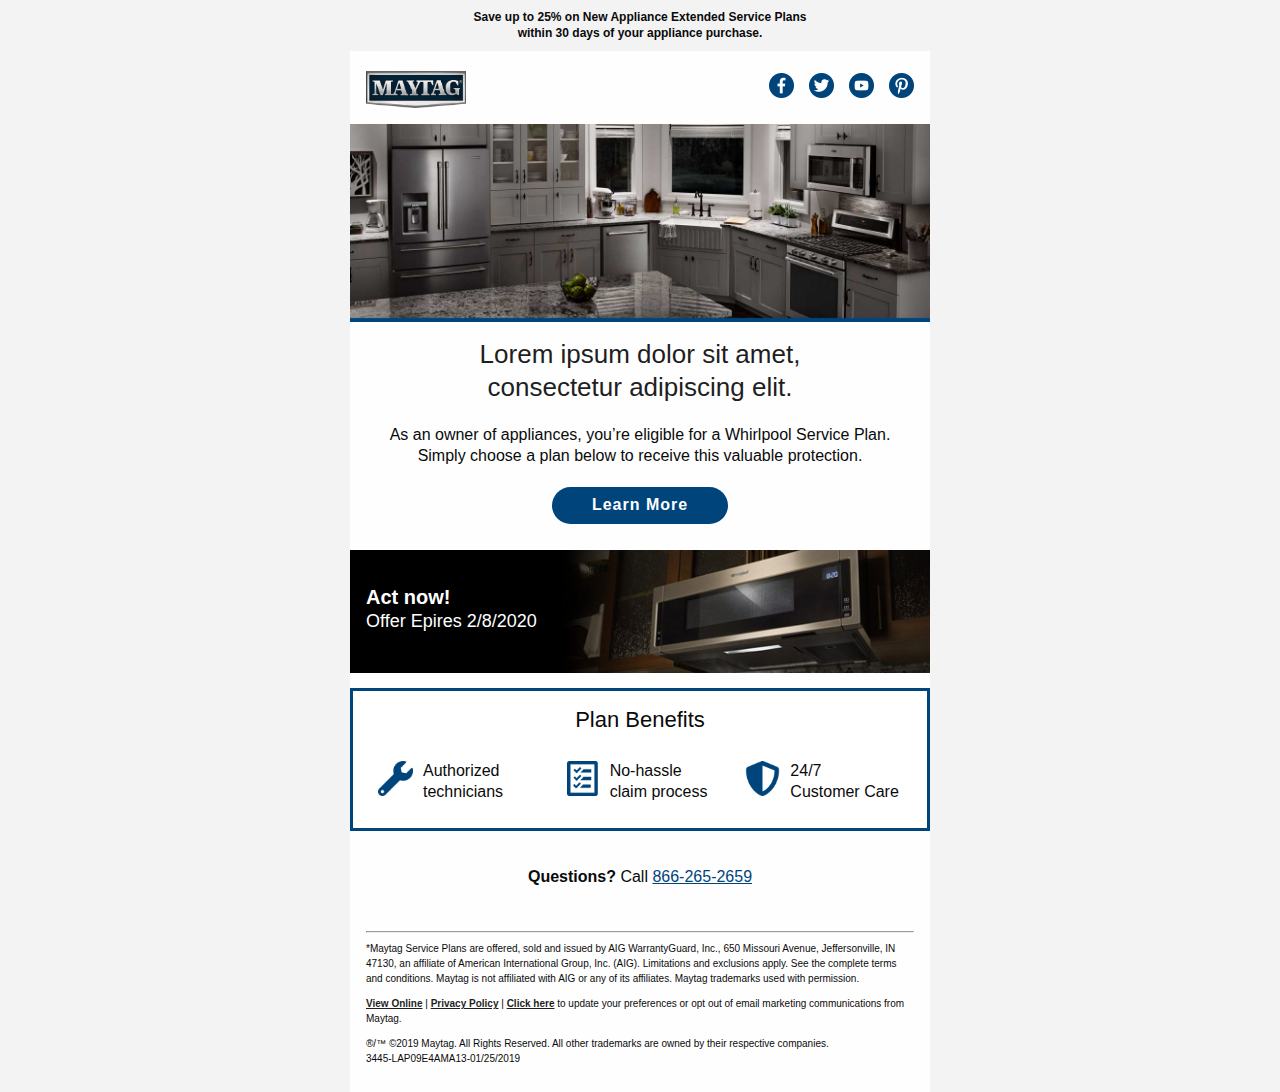
<file: index-og.html>
<!DOCTYPE html PUBLIC "-//W3C//DTD XHTML 1.0 Transitional//EN" "http://www.w3.org/TR/xhtml1/DTD/xhtml1-transitional.dtd"><html xmlns="http://www.w3.org/1999/xhtml" lang="en" xml:lang="en"><head><meta http-equiv="Content-Type" content="text/html; charset=utf-8"><meta name="viewport" content="width=device-width"><title>This is the subject line</title><style>@media only screen{html{min-height:100%;background:#f3f3f3}}@media only screen and (max-width:596px){.small-float-center{margin:0 auto!important;float:none!important;text-align:center!important}}@media only screen and (max-width:596px){.hide-for-large{display:block!important;width:auto!important;overflow:visible!important;max-height:none!important;font-size:inherit!important;line-height:inherit!important}}@media only screen and (max-width:596px){table.body table.container .hide-for-large{display:table!important;width:100%!important}}@media only screen and (max-width:596px){table.body table.container .show-for-large{display:none!important;width:0;mso-hide:all;overflow:hidden}}@media only screen and (max-width:596px){table.body img{width:auto;height:auto}table.body center{min-width:0!important}table.body .container{width:95%!important}table.body .columns{height:auto!important;-moz-box-sizing:border-box;-webkit-box-sizing:border-box;box-sizing:border-box;padding-left:16px!important;padding-right:16px!important}table.body .collapse .columns{padding-left:0!important;padding-right:0!important}th.small-5{display:inline-block!important;width:41.66667%!important}th.small-6{display:inline-block!important;width:50%!important}th.small-7{display:inline-block!important;width:58.33333%!important}th.small-12{display:inline-block!important;width:100%!important}}@media only screen and (max-width:616px){img.logo{max-width:120px}.hide-hardbreak{display:none}.collapse>tbody>tr>th.large-4.offer{padding-left:16px!important;padding-bottom:10px!important}.benefits-icon-td{width:30%}img.benefits-icon{width:35px!important;height:35px!important}img.sm-icon{width:25px!important;height:25px!important;float:none;margin:0 auto}table.body table.container .hide-for-large{width:160px!important}}</style></head><body style="-moz-box-sizing:border-box;-ms-text-size-adjust:100%;-webkit-box-sizing:border-box;-webkit-text-size-adjust:100%;Margin:0;box-sizing:border-box;color:#0a0a0a;font-family:Helvetica,Arial,sans-serif;font-size:16px;font-weight:400;line-height:1.3;margin:0;min-width:100%;padding:0;text-align:left;width:100%!important"><span class="preheader" style="color:#f3f3f3;display:none!important;font-size:1px;line-height:1px;max-height:0;max-width:0;mso-hide:all!important;opacity:0;overflow:hidden;visibility:hidden">hidden preview line</span><table class="body" style="Margin:0;background:#f3f3f3;border-collapse:collapse;border-spacing:0;color:#0a0a0a;font-family:Helvetica,Arial,sans-serif;font-size:16px;font-weight:400;height:100%;line-height:1.3;margin:0;padding:0;text-align:left;vertical-align:top;width:100%"><tr style="padding:0;text-align:left;vertical-align:top"><td class="center" align="center" valign="top" style="-moz-hyphens:none;-ms-hyphens:none;-webkit-hyphens:none;Margin:0;border-collapse:collapse!important;color:#0a0a0a;font-family:Helvetica,Arial,sans-serif;font-size:16px;font-weight:400;hyphens:none;line-height:1.3;margin:0;padding:0;text-align:left;vertical-align:top;word-wrap:break-word"><center data-parsed style="min-width:580px;width:100%"><table class="spacer float-center" style="Margin:0 auto;border-collapse:collapse;border-spacing:0;float:none;margin:0 auto;padding:0;text-align:center;vertical-align:top;width:100%"><tbody><tr style="padding:0;text-align:left;vertical-align:top"><td height="10px" style="-moz-hyphens:none;-ms-hyphens:none;-webkit-hyphens:none;Margin:0;border-collapse:collapse!important;color:#0a0a0a;font-family:Helvetica,Arial,sans-serif;font-size:10px;font-weight:400;hyphens:none;line-height:10px;margin:0;mso-line-height-rule:exactly;padding:0;text-align:left;vertical-align:top;word-wrap:break-word">&#xA0;</td></tr></tbody></table><p class="text-center intro-blurb float-center" align="center" style="Margin:0;Margin-bottom:10px;color:#0a0a0a;font-family:Helvetica,Arial,sans-serif;font-size:12px!important;font-weight:700;line-height:1.3;margin:0;margin-bottom:10px;padding:0;text-align:center">Save up to 25% on New Appliance Extended Service Plans<br>within 30 days of your appliance purchase.</p><table align="center" class="container float-center" style="Margin:0 auto;background:#fefefe;border-collapse:collapse;border-spacing:0;float:none;margin:0 auto;padding:0;text-align:center;vertical-align:top;width:580px"><tbody><tr style="padding:0;text-align:left;vertical-align:top"><td style="-moz-hyphens:none;-ms-hyphens:none;-webkit-hyphens:none;Margin:0;border-collapse:collapse!important;color:#0a0a0a;font-family:Helvetica,Arial,sans-serif;font-size:16px;font-weight:400;hyphens:none;line-height:1.3;margin:0;padding:0;text-align:left;vertical-align:top;word-wrap:break-word"><table class="row" style="border-collapse:collapse;border-spacing:0;display:table;padding:0;position:relative;text-align:left;vertical-align:top;width:100%"><tbody><tr style="padding:0;text-align:left;vertical-align:top"><th class="small-12 large-6 columns first" style="Margin:0 auto;color:#0a0a0a;font-family:Helvetica,Arial,sans-serif;font-size:16px;font-weight:400;line-height:1.3;margin:0 auto;padding:0;padding-bottom:16px;padding-left:16px;padding-right:8px;text-align:left;width:274px"><table style="border-collapse:collapse;border-spacing:0;padding:0;text-align:left;vertical-align:top;width:100%"><tr style="padding:0;text-align:left;vertical-align:top"><th style="Margin:0;color:#0a0a0a;font-family:Helvetica,Arial,sans-serif;font-size:16px;font-weight:400;line-height:1.3;margin:0;padding:0;text-align:left"><table class="spacer" style="border-collapse:collapse;border-spacing:0;padding:0;text-align:left;vertical-align:top;width:100%"><tbody><tr style="padding:0;text-align:left;vertical-align:top"><td height="20px" style="-moz-hyphens:none;-ms-hyphens:none;-webkit-hyphens:none;Margin:0;border-collapse:collapse!important;color:#0a0a0a;font-family:Helvetica,Arial,sans-serif;font-size:20px;font-weight:400;hyphens:none;line-height:20px;margin:0;mso-line-height-rule:exactly;padding:0;text-align:left;vertical-align:top;word-wrap:break-word">&#xA0;</td></tr></tbody></table><img src="assets/img/maytag-logo.png" class="logo small-float-center" alt="Whirlpool logo" style="-ms-interpolation-mode:bicubic;clear:both;display:block;max-width:100%;outline:0;text-decoration:none;width:100px"></th></tr></table></th><th class="no-bottom-padding small-12 large-6 columns last" style="Margin:0 auto;color:#0a0a0a;font-family:Helvetica,Arial,sans-serif;font-size:16px;font-weight:400;line-height:1.3;margin:0 auto;padding:0;padding-bottom:0!important;padding-left:8px;padding-right:16px;text-align:left;width:274px"><table style="border-collapse:collapse;border-spacing:0;padding:0;text-align:left;vertical-align:top;width:100%"><tr style="padding:0;text-align:left;vertical-align:top"><th style="Margin:0;color:#0a0a0a;font-family:Helvetica,Arial,sans-serif;font-size:16px;font-weight:400;line-height:1.3;margin:0;padding:0;text-align:left"><table class="spacer show-for-large" style="border-collapse:collapse;border-spacing:0;padding:0;text-align:left;vertical-align:top;width:100%"><tbody><tr style="padding:0;text-align:left;vertical-align:top"><td height="22px" style="-moz-hyphens:none;-ms-hyphens:none;-webkit-hyphens:none;Margin:0;border-collapse:collapse!important;color:#0a0a0a;font-family:Helvetica,Arial,sans-serif;font-size:22px;font-weight:400;hyphens:none;line-height:22px;margin:0;mso-line-height-rule:exactly;padding:0;text-align:left;vertical-align:top;word-wrap:break-word">&#xA0;</td></tr></tbody></table><table align="right" class="sm-icons show-for-large" width="160" style="border-collapse:collapse;border-spacing:0;padding:0;text-align:left;vertical-align:top;width:160px"><tr style="padding:0;text-align:left;vertical-align:top"><td align="right" width="40" class="sm-icon-cell" style="-moz-hyphens:none;-ms-hyphens:none;-webkit-hyphens:none;Margin:0;border-collapse:collapse!important;color:#0a0a0a;font-family:Helvetica,Arial,sans-serif;font-size:16px;font-weight:400;hyphens:none;line-height:1.3;margin:0;padding:0;text-align:left;vertical-align:top;width:40px!important;word-wrap:break-word"><img src="assets/img/maytag-icon-facebook.png" alt="Facebook" class="sm-icon" style="-ms-interpolation-mode:bicubic;clear:both;display:block;float:right;height:25px;max-width:100%;outline:0;text-decoration:none;width:25px"></td><td align="right" width="40" class="sm-icon-cell" style="-moz-hyphens:none;-ms-hyphens:none;-webkit-hyphens:none;Margin:0;border-collapse:collapse!important;color:#0a0a0a;font-family:Helvetica,Arial,sans-serif;font-size:16px;font-weight:400;hyphens:none;line-height:1.3;margin:0;padding:0;text-align:left;vertical-align:top;width:40px!important;word-wrap:break-word"><img src="assets/img/maytag-icon-twitter.png" alt="Twitter" class="sm-icon" style="-ms-interpolation-mode:bicubic;clear:both;display:block;float:right;height:25px;max-width:100%;outline:0;text-decoration:none;width:25px"></td><td align="right" width="40" class="sm-icon-cell" style="-moz-hyphens:none;-ms-hyphens:none;-webkit-hyphens:none;Margin:0;border-collapse:collapse!important;color:#0a0a0a;font-family:Helvetica,Arial,sans-serif;font-size:16px;font-weight:400;hyphens:none;line-height:1.3;margin:0;padding:0;text-align:left;vertical-align:top;width:40px!important;word-wrap:break-word"><img src="assets/img/maytag-icon-youtube.png" alt="YouTube" class="sm-icon" style="-ms-interpolation-mode:bicubic;clear:both;display:block;float:right;height:25px;max-width:100%;outline:0;text-decoration:none;width:25px"></td><td align="right" width="40" class="sm-icon-cell" style="-moz-hyphens:none;-ms-hyphens:none;-webkit-hyphens:none;Margin:0;border-collapse:collapse!important;color:#0a0a0a;font-family:Helvetica,Arial,sans-serif;font-size:16px;font-weight:400;hyphens:none;line-height:1.3;margin:0;padding:0;text-align:left;vertical-align:top;width:40px!important;word-wrap:break-word"><img src="assets/img/maytag-icon-pinterest.png" alt="Pinterest" class="sm-icon" style="-ms-interpolation-mode:bicubic;clear:both;display:block;float:right;height:25px;max-width:100%;outline:0;text-decoration:none;width:25px"></td></tr></table></th></tr></table></th></tr></tbody></table><table class="row collapse" style="border-collapse:collapse;border-spacing:0;display:table;padding:0;position:relative;text-align:left;vertical-align:top;width:100%"><tbody><tr style="padding:0;text-align:left;vertical-align:top"><th class="small-12 large-12 columns first last" noexpander style="Margin:0 auto;color:#0a0a0a;font-family:Helvetica,Arial,sans-serif;font-size:16px;font-weight:400;line-height:1.3;margin:0 auto;padding:0;padding-bottom:16px;padding-left:0;padding-right:0;text-align:left;width:588px"><table style="border-collapse:collapse;border-spacing:0;padding:0;text-align:left;vertical-align:top;width:100%"><tr style="padding:0;text-align:left;vertical-align:top"><th style="Margin:0;color:#0a0a0a;font-family:Helvetica,Arial,sans-serif;font-size:16px;font-weight:400;line-height:1.3;margin:0;padding:0;text-align:left"><img src="assets/img/maytag-banner.jpg" alt style="-ms-interpolation-mode:bicubic;clear:both;display:block;max-width:100%;outline:0;text-decoration:none;width:auto"></th><th class="expander" style="Margin:0;color:#0a0a0a;font-family:Helvetica,Arial,sans-serif;font-size:16px;font-weight:400;line-height:1.3;margin:0;padding:0!important;text-align:left;visibility:hidden;width:0"></th></tr></table></th></tr></tbody></table><table class="row" style="border-collapse:collapse;border-spacing:0;display:table;padding:0;position:relative;text-align:left;vertical-align:top;width:100%"><tbody><tr style="padding:0;text-align:left;vertical-align:top"><th class="headline no-bottom-padding small-12 large-12 columns first last" style="Margin:0 auto;color:#0a0a0a;font-family:Helvetica,Arial,sans-serif;font-size:16px;font-weight:400;line-height:1.3;margin:0 auto;padding:0;padding-bottom:0!important;padding-left:16px;padding-right:16px;text-align:left;width:564px"><table style="border-collapse:collapse;border-spacing:0;padding:0;text-align:left;vertical-align:top;width:100%"><tr style="padding:0;text-align:left;vertical-align:top"><th style="Margin:0;color:#0a0a0a;font-family:Helvetica,Arial,sans-serif;font-size:16px;font-weight:400;line-height:1.3;margin:0;padding:0;text-align:left"><h1 style="Margin:0;Margin-bottom:10px;color:#1f1f1f;font-family:Helvetica,Arial,sans-serif;font-size:26px;font-weight:400;line-height:1.3;margin:0;margin-bottom:10px;padding:0;text-align:center;word-wrap:normal">Lorem ipsum dolor sit amet,<br class="hide-hardbreak">consectetur adipiscing elit.</h1><table class="spacer" style="border-collapse:collapse;border-spacing:0;padding:0;text-align:left;vertical-align:top;width:100%"><tbody><tr style="padding:0;text-align:left;vertical-align:top"><td height="10px" style="-moz-hyphens:none;-ms-hyphens:none;-webkit-hyphens:none;Margin:0;border-collapse:collapse!important;color:#0a0a0a;font-family:Helvetica,Arial,sans-serif;font-size:10px;font-weight:400;hyphens:none;line-height:10px;margin:0;mso-line-height-rule:exactly;padding:0;text-align:left;vertical-align:top;word-wrap:break-word">&#xA0;</td></tr></tbody></table><p class="text-center" style="Margin:0;Margin-bottom:10px;color:#0a0a0a;font-family:Helvetica,Arial,sans-serif;font-size:16px;font-weight:400;line-height:1.3;margin:0;margin-bottom:10px;padding:0;text-align:center">As an owner of appliances, you’re eligible for a Whirlpool Service Plan. Simply choose a plan below to receive this valuable protection.</p><table class="spacer" style="border-collapse:collapse;border-spacing:0;padding:0;text-align:left;vertical-align:top;width:100%"><tbody><tr style="padding:0;text-align:left;vertical-align:top"><td height="10px" style="-moz-hyphens:none;-ms-hyphens:none;-webkit-hyphens:none;Margin:0;border-collapse:collapse!important;color:#0a0a0a;font-family:Helvetica,Arial,sans-serif;font-size:10px;font-weight:400;hyphens:none;line-height:10px;margin:0;mso-line-height-rule:exactly;padding:0;text-align:left;vertical-align:top;word-wrap:break-word">&#xA0;</td></tr></tbody></table><center data-parsed style="min-width:532px;width:100%"><table class="button radius float-center" style="Margin:0 0 16px 0;border-collapse:collapse;border-spacing:0;float:none;margin:0 0 16px 0;padding:0;text-align:center;vertical-align:top;width:auto"><tr style="padding:0;text-align:left;vertical-align:top"><td style="-moz-hyphens:none;-ms-hyphens:none;-webkit-hyphens:none;Margin:0;border-collapse:collapse!important;color:#0a0a0a;font-family:Helvetica,Arial,sans-serif;font-size:16px;font-weight:400;hyphens:none;line-height:1.3;margin:0;padding:0;text-align:left;vertical-align:top;word-wrap:break-word"><table style="border-collapse:collapse;border-spacing:0;padding:0;text-align:left;vertical-align:top;width:100%"><tr style="padding:0;text-align:left;vertical-align:top"><td style="-moz-hyphens:none;-ms-hyphens:none;-webkit-hyphens:none;Margin:0;background:#00447c;border:none;border-collapse:collapse!important;border-radius:20px;color:#fefefe;font-family:Helvetica,Arial,sans-serif;font-size:16px;font-weight:400;hyphens:none;line-height:1.3;margin:0;padding:0;text-align:center!important;vertical-align:top;word-wrap:break-word"><a href="#" style="Margin:0;border:0 solid #00447c;border-radius:20px;color:#fefefe;display:inline-block;font-family:Helvetica,Arial,sans-serif;font-size:16px;font-weight:700;letter-spacing:1px;line-height:1.3;margin:0;padding:8px 40px 8px 40px;text-align:center;text-decoration:none">Learn More</a></td></tr></table></td></tr></table></center><table class="spacer" style="border-collapse:collapse;border-spacing:0;padding:0;text-align:left;vertical-align:top;width:100%"><tbody><tr style="padding:0;text-align:left;vertical-align:top"><td height="10px" style="-moz-hyphens:none;-ms-hyphens:none;-webkit-hyphens:none;Margin:0;border-collapse:collapse!important;color:#0a0a0a;font-family:Helvetica,Arial,sans-serif;font-size:10px;font-weight:400;hyphens:none;line-height:10px;margin:0;mso-line-height-rule:exactly;padding:0;text-align:left;vertical-align:top;word-wrap:break-word">&#xA0;</td></tr></tbody></table></th><th class="expander" style="Margin:0;color:#0a0a0a;font-family:Helvetica,Arial,sans-serif;font-size:16px;font-weight:400;line-height:1.3;margin:0;padding:0!important;text-align:left;visibility:hidden;width:0"></th></tr></table></th></tr></tbody></table><!-- OFFER SECTION --><table class="row collapse offer vmiddle" style="background:#000;border-collapse:collapse;border-spacing:0;display:table;padding:0;position:relative;text-align:left;vertical-align:middle;width:100%"><tbody><tr style="padding:0;text-align:left;vertical-align:top"><th class="offer no-bottom-padding small-7 large-4 columns first" style="Margin:0 auto;background:#000;color:#0a0a0a;font-family:Helvetica,Arial,sans-serif;font-size:16px;font-weight:400;line-height:1.3;margin:0 auto;padding:0;padding-bottom:0!important;padding-left:16px;padding-right:0;text-align:left;vertical-align:middle;width:201.33333px"><table style="border-collapse:collapse;border-spacing:0;padding:0;text-align:left;vertical-align:top;width:100%"><tr style="padding:0;text-align:left;vertical-align:top"><th style="Margin:0;color:#0a0a0a;font-family:Helvetica,Arial,sans-serif;font-size:16px;font-weight:400;line-height:1.3;margin:0;padding:0;text-align:left;vertical-align:middle"><table class="spacer" style="border-collapse:collapse;border-spacing:0;padding:0;text-align:left;vertical-align:top;width:100%"><tbody><tr style="padding:0;text-align:left;vertical-align:top"><td height="15px" style="-moz-hyphens:none;-ms-hyphens:none;-webkit-hyphens:none;Margin:0;border-collapse:collapse!important;color:#0a0a0a;font-family:Helvetica,Arial,sans-serif;font-size:15px;font-weight:400;hyphens:none;line-height:15px;margin:0;mso-line-height-rule:exactly;padding:0;text-align:left;vertical-align:top;word-wrap:break-word">&#xA0;</td></tr></tbody></table><h2 style="Margin:0;Margin-bottom:10px;color:#fff;font-family:Helvetica,Arial,sans-serif;font-size:20px;font-weight:700;line-height:1.3;margin:0;margin-bottom:0;padding:0;text-align:left;word-wrap:normal">Act now!</h2><h3 style="Margin:0;Margin-bottom:10px;color:#fff;font-family:Helvetica,Arial,sans-serif;font-size:18px;font-weight:400;line-height:1.3;margin:0;margin-bottom:10px;padding:0;text-align:left;word-wrap:normal">Offer Epires 2/8/2020</h3><table class="spacer" style="border-collapse:collapse;border-spacing:0;padding:0;text-align:left;vertical-align:top;width:100%"><tbody><tr style="padding:0;text-align:left;vertical-align:top"><td height="10px" style="-moz-hyphens:none;-ms-hyphens:none;-webkit-hyphens:none;Margin:0;border-collapse:collapse!important;color:#0a0a0a;font-family:Helvetica,Arial,sans-serif;font-size:10px;font-weight:400;hyphens:none;line-height:10px;margin:0;mso-line-height-rule:exactly;padding:0;text-align:left;vertical-align:top;word-wrap:break-word">&#xA0;</td></tr></tbody></table></th></tr></table></th><th class="no-bottom-padding vmiddle small-5 large-8 columns last" valign="middle" style="Margin:0 auto;color:#0a0a0a;font-family:Helvetica,Arial,sans-serif;font-size:16px;font-weight:400;line-height:1.3;margin:0 auto;padding:0;padding-bottom:0!important;padding-left:0;padding-right:0;text-align:left;vertical-align:middle;width:394.66667px"><table style="border-collapse:collapse;border-spacing:0;padding:0;text-align:left;vertical-align:top;width:100%"><tr style="padding:0;text-align:left;vertical-align:top"><th style="Margin:0;color:#0a0a0a;font-family:Helvetica,Arial,sans-serif;font-size:16px;font-weight:400;line-height:1.3;margin:0;padding:0;text-align:left;vertical-align:middle"><img src="assets/img/microwave.jpg" alt class="show-for-large" style="-ms-interpolation-mode:bicubic;clear:both;display:block;max-width:100%;outline:0;text-decoration:none;width:auto"> <img src="assets/img/microwave-mobile.jpg" alt class="hide-for-large" style="-ms-interpolation-mode:bicubic;clear:both;display:none!important;font-size:0;line-height:0;max-height:0;max-width:100%;mso-hide:all;outline:0;overflow:hidden;text-decoration:none;width:0"></th></tr></table></th></tr></tbody></table><table class="spacer" style="border-collapse:collapse;border-spacing:0;padding:0;text-align:left;vertical-align:top;width:100%"><tbody><tr style="padding:0;text-align:left;vertical-align:top"><td height="15px" style="-moz-hyphens:none;-ms-hyphens:none;-webkit-hyphens:none;Margin:0;border-collapse:collapse!important;color:#0a0a0a;font-family:Helvetica,Arial,sans-serif;font-size:15px;font-weight:400;hyphens:none;line-height:15px;margin:0;mso-line-height-rule:exactly;padding:0;text-align:left;vertical-align:top;word-wrap:break-word">&#xA0;</td></tr></tbody></table><!-- PLAN BENEFITS CALLOUT ROWS --><table class="callout" style="Margin-bottom:16px;border-collapse:collapse;border-spacing:0;margin-bottom:16px;padding:0;text-align:left;vertical-align:top"><tr style="padding:0;text-align:left;vertical-align:top"><th class="callout-inner warning" style="Margin:0;background:#fff;border:3px solid #00447c;color:#fefefe;font-family:Helvetica,Arial,sans-serif;font-size:16px;font-weight:400;line-height:1.3;margin:0;padding:10px;text-align:left;width:100%"><table class="row" style="border-collapse:collapse;border-spacing:0;display:table;padding:0;position:relative;text-align:left;vertical-align:top;width:100%"><tbody><tr style="padding:0;text-align:left;vertical-align:top"><th class="benefits small-12 large-12 columns first last" style="Margin:0 auto;color:#0a0a0a;font-family:Helvetica,Arial,sans-serif;font-size:16px;font-weight:400;line-height:1.3;margin:0 auto;padding:0;padding-bottom:16px;padding-left:16px;padding-right:16px;text-align:left;width:564px"><table style="border-collapse:collapse;border-spacing:0;padding:0;text-align:left;vertical-align:top;width:100%"><tr style="padding:0;text-align:left;vertical-align:top"><th style="Margin:0;color:#0a0a0a;font-family:Helvetica,Arial,sans-serif;font-size:16px;font-weight:400;line-height:1.3;margin:0;padding:0;text-align:left"><table class="spacer" style="border-collapse:collapse;border-spacing:0;padding:0;text-align:left;vertical-align:top;width:100%"><tbody><tr style="padding:0;text-align:left;vertical-align:top"><td height="5px" style="-moz-hyphens:none;-ms-hyphens:none;-webkit-hyphens:none;Margin:0;border-collapse:collapse!important;color:#0a0a0a;font-family:Helvetica,Arial,sans-serif;font-size:5px;font-weight:400;hyphens:none;line-height:5px;margin:0;mso-line-height-rule:exactly;padding:0;text-align:left;vertical-align:top;word-wrap:break-word">&#xA0;</td></tr></tbody></table><h2 class="text-center" style="Margin:0;Margin-bottom:10px;color:inherit;font-family:Helvetica,Arial,sans-serif;font-size:22px;font-weight:400;line-height:1.3;margin:0;margin-bottom:10px;padding:0;text-align:center;word-wrap:normal">Plan Benefits</h2></th><th class="expander" style="Margin:0;color:#0a0a0a;font-family:Helvetica,Arial,sans-serif;font-size:16px;font-weight:400;line-height:1.3;margin:0;padding:0!important;text-align:left;visibility:hidden;width:0"></th></tr></table></th></tr></tbody></table><table class="row collapse" style="border-collapse:collapse;border-spacing:0;display:table;padding:0;position:relative;text-align:left;vertical-align:top;width:100%"><tbody><tr style="padding:0;text-align:left;vertical-align:top"><th class="small-12 large-4 columns first" style="Margin:0 auto;color:#0a0a0a;font-family:Helvetica,Arial,sans-serif;font-size:16px;font-weight:400;line-height:1.3;margin:0 auto;padding:0;padding-bottom:16px;padding-left:0;padding-right:0;text-align:left;width:201.33333px"><table style="border-collapse:collapse;border-spacing:0;padding:0;text-align:left;vertical-align:top;width:100%"><tr style="padding:0;text-align:left;vertical-align:top"><th style="Margin:0;color:#0a0a0a;font-family:Helvetica,Arial,sans-serif;font-size:16px;font-weight:400;line-height:1.3;margin:0;padding:0;text-align:left"><center data-parsed style="min-width:145.33333px;width:100%"><table align="center" class="float-center" style="Margin:0 auto;border-collapse:collapse;border-spacing:0;float:none;margin:0 auto;padding:0;text-align:center;vertical-align:top;width:100%"><tr style="padding:0;text-align:left;vertical-align:top"><td align="right" class="benefits-icon-td" style="-moz-hyphens:none;-ms-hyphens:none;-webkit-hyphens:none;Margin:0;border-collapse:collapse!important;color:#0a0a0a;font-family:Helvetica,Arial,sans-serif;font-size:16px;font-weight:400;hyphens:none;line-height:1.3;margin:0;padding:0;padding-right:10px;text-align:left;vertical-align:top;width:50px;word-wrap:break-word"><img src="assets/img/maytag-icon-wrench.png" class="benefits-icon" alt style="-ms-interpolation-mode:bicubic;clear:both;display:block;float:right;height:35px;max-width:100%;outline:0;text-decoration:none;width:35px"></td><td valign="middle" class="vmiddle" style="-moz-hyphens:none;-ms-hyphens:none;-webkit-hyphens:none;Margin:0;border-collapse:collapse!important;color:#0a0a0a;font-family:Helvetica,Arial,sans-serif;font-size:16px;font-weight:400;hyphens:none;line-height:1.3;margin:0;padding:0;text-align:left;vertical-align:middle;word-wrap:break-word">Authorized technicians</td></tr></table></center></th></tr></table></th><th class="small-12 large-4 columns" style="Margin:0 auto;color:#0a0a0a;font-family:Helvetica,Arial,sans-serif;font-size:16px;font-weight:400;line-height:1.3;margin:0 auto;padding:0;padding-bottom:16px;padding-left:0;padding-right:0;text-align:left;width:193.33333px"><table style="border-collapse:collapse;border-spacing:0;padding:0;text-align:left;vertical-align:top;width:100%"><tr style="padding:0;text-align:left;vertical-align:top"><th style="Margin:0;color:#0a0a0a;font-family:Helvetica,Arial,sans-serif;font-size:16px;font-weight:400;line-height:1.3;margin:0;padding:0;text-align:left"><center data-parsed style="min-width:145.33333px;width:100%"><table align="center" class="float-center" style="Margin:0 auto;border-collapse:collapse;border-spacing:0;float:none;margin:0 auto;padding:0;text-align:center;vertical-align:top;width:100%"><tr style="padding:0;text-align:left;vertical-align:top"><td align="right" class="benefits-icon-td" style="-moz-hyphens:none;-ms-hyphens:none;-webkit-hyphens:none;Margin:0;border-collapse:collapse!important;color:#0a0a0a;font-family:Helvetica,Arial,sans-serif;font-size:16px;font-weight:400;hyphens:none;line-height:1.3;margin:0;padding:0;padding-right:10px;text-align:left;vertical-align:top;width:50px;word-wrap:break-word"><img src="assets/img/maytag-icon-no-hassle-claim.png" class="benefits-icon" alt style="-ms-interpolation-mode:bicubic;clear:both;display:block;float:right;height:35px;max-width:100%;outline:0;text-decoration:none;width:35px"></td><td valign="middle" class="vmiddle" style="-moz-hyphens:none;-ms-hyphens:none;-webkit-hyphens:none;Margin:0;border-collapse:collapse!important;color:#0a0a0a;font-family:Helvetica,Arial,sans-serif;font-size:16px;font-weight:400;hyphens:none;line-height:1.3;margin:0;padding:0;text-align:left;vertical-align:middle;word-wrap:break-word">No-hassle<br class="hide-hardbreak">claim process</td></tr></table></center></th></tr></table></th><th class="small-12 large-4 columns last" style="Margin:0 auto;color:#0a0a0a;font-family:Helvetica,Arial,sans-serif;font-size:16px;font-weight:400;line-height:1.3;margin:0 auto;padding:0;padding-bottom:16px;padding-left:0;padding-right:0;text-align:left;width:201.33333px"><table style="border-collapse:collapse;border-spacing:0;padding:0;text-align:left;vertical-align:top;width:100%"><tr style="padding:0;text-align:left;vertical-align:top"><th style="Margin:0;color:#0a0a0a;font-family:Helvetica,Arial,sans-serif;font-size:16px;font-weight:400;line-height:1.3;margin:0;padding:0;text-align:left"><center data-parsed style="min-width:145.33333px;width:100%"><table align="center" class="float-center" style="Margin:0 auto;border-collapse:collapse;border-spacing:0;float:none;margin:0 auto;padding:0;text-align:center;vertical-align:top;width:100%"><tr style="padding:0;text-align:left;vertical-align:top"><td align="right" class="benefits-icon-td" style="-moz-hyphens:none;-ms-hyphens:none;-webkit-hyphens:none;Margin:0;border-collapse:collapse!important;color:#0a0a0a;font-family:Helvetica,Arial,sans-serif;font-size:16px;font-weight:400;hyphens:none;line-height:1.3;margin:0;padding:0;padding-right:10px;text-align:left;vertical-align:top;width:50px;word-wrap:break-word"><img src="assets/img/maytag-icon-shield.png" class="benefits-icon" alt style="-ms-interpolation-mode:bicubic;clear:both;display:block;float:right;height:35px;max-width:100%;outline:0;text-decoration:none;width:35px"></td><td valign="middle" class="vmiddle" style="-moz-hyphens:none;-ms-hyphens:none;-webkit-hyphens:none;Margin:0;border-collapse:collapse!important;color:#0a0a0a;font-family:Helvetica,Arial,sans-serif;font-size:16px;font-weight:400;hyphens:none;line-height:1.3;margin:0;padding:0;text-align:left;vertical-align:middle;word-wrap:break-word">24/7<br class="hide-hardbreak">Customer Care</td></tr></table></center></th></tr></table></th></tr></tbody></table></th><th class="expander" style="Margin:0;color:#0a0a0a;font-family:Helvetica,Arial,sans-serif;font-size:16px;font-weight:400;line-height:1.3;margin:0;padding:0!important;text-align:left;visibility:hidden;width:0"></th></tr></table><table class="row" style="border-collapse:collapse;border-spacing:0;display:table;padding:0;position:relative;text-align:left;vertical-align:top;width:100%"><tbody><tr style="padding:0;text-align:left;vertical-align:top"><th class="small-12 large-12 columns first last" style="Margin:0 auto;color:#0a0a0a;font-family:Helvetica,Arial,sans-serif;font-size:16px;font-weight:400;line-height:1.3;margin:0 auto;padding:0;padding-bottom:16px;padding-left:16px;padding-right:16px;text-align:left;width:564px"><table style="border-collapse:collapse;border-spacing:0;padding:0;text-align:left;vertical-align:top;width:100%"><tr style="padding:0;text-align:left;vertical-align:top"><th style="Margin:0;color:#0a0a0a;font-family:Helvetica,Arial,sans-serif;font-size:16px;font-weight:400;line-height:1.3;margin:0;padding:0;text-align:left"><table class="spacer" style="border-collapse:collapse;border-spacing:0;padding:0;text-align:left;vertical-align:top;width:100%"><tbody><tr style="padding:0;text-align:left;vertical-align:top"><td height="20px" style="-moz-hyphens:none;-ms-hyphens:none;-webkit-hyphens:none;Margin:0;border-collapse:collapse!important;color:#0a0a0a;font-family:Helvetica,Arial,sans-serif;font-size:20px;font-weight:400;hyphens:none;line-height:20px;margin:0;mso-line-height-rule:exactly;padding:0;text-align:left;vertical-align:top;word-wrap:break-word">&#xA0;</td></tr></tbody></table><p class="text-center" style="Margin:0;Margin-bottom:10px;color:#0a0a0a;font-family:Helvetica,Arial,sans-serif;font-size:16px;font-weight:400;line-height:1.3;margin:0;margin-bottom:10px;padding:0;text-align:center"><strong>Questions?</strong> Call <a href="tel:+18662652659" style="Margin:0;color:#00447c;font-family:Helvetica,Arial,sans-serif;font-weight:400;line-height:1.3;margin:0;padding:0;text-align:left;text-decoration:underline">866-265-2659</a></p><table class="spacer" style="border-collapse:collapse;border-spacing:0;padding:0;text-align:left;vertical-align:top;width:100%"><tbody><tr style="padding:0;text-align:left;vertical-align:top"><td height="5px" style="-moz-hyphens:none;-ms-hyphens:none;-webkit-hyphens:none;Margin:0;border-collapse:collapse!important;color:#0a0a0a;font-family:Helvetica,Arial,sans-serif;font-size:5px;font-weight:400;hyphens:none;line-height:5px;margin:0;mso-line-height-rule:exactly;padding:0;text-align:left;vertical-align:top;word-wrap:break-word">&#xA0;</td></tr></tbody></table><table align="center" class="sm-icons hide-for-large" width="160" st style="border-collapse:collapse;border-spacing:0;display:none!important;font-size:0;line-height:0;max-height:0;mso-hide:all;overflow:hidden;padding:0;text-align:left;vertical-align:top;width:160px"><tr style="mso-hide:all;padding:0;text-align:left;vertical-align:top"><td align="center" width="40" class="sm-icon-cell" style="-moz-hyphens:none;-ms-hyphens:none;-webkit-hyphens:none;Margin:0;border-collapse:collapse!important;color:#0a0a0a;font-family:Helvetica,Arial,sans-serif;font-size:16px;font-weight:400;hyphens:none;line-height:1.3;margin:0;mso-hide:all;padding:0;text-align:left;vertical-align:top;width:40px!important;word-wrap:break-word"><img src="assets/img/maytag-icon-facebook.png" alt="Facebook" class="sm-icon" style="-ms-interpolation-mode:bicubic;clear:both;display:block;float:right;height:25px;max-width:100%;mso-hide:all;outline:0;text-decoration:none;width:25px"></td><td align="center" width="40" class="sm-icon-cell" style="-moz-hyphens:none;-ms-hyphens:none;-webkit-hyphens:none;Margin:0;border-collapse:collapse!important;color:#0a0a0a;font-family:Helvetica,Arial,sans-serif;font-size:16px;font-weight:400;hyphens:none;line-height:1.3;margin:0;mso-hide:all;padding:0;text-align:left;vertical-align:top;width:40px!important;word-wrap:break-word"><img src="assets/img/maytag-icon-twitter.png" alt="Twitter" class="sm-icon" style="-ms-interpolation-mode:bicubic;clear:both;display:block;float:right;height:25px;max-width:100%;mso-hide:all;outline:0;text-decoration:none;width:25px"></td><td align="center" width="40" class="sm-icon-cell" style="-moz-hyphens:none;-ms-hyphens:none;-webkit-hyphens:none;Margin:0;border-collapse:collapse!important;color:#0a0a0a;font-family:Helvetica,Arial,sans-serif;font-size:16px;font-weight:400;hyphens:none;line-height:1.3;margin:0;mso-hide:all;padding:0;text-align:left;vertical-align:top;width:40px!important;word-wrap:break-word"><img src="assets/img/maytag-icon-youtube.png" alt="YouTube" class="sm-icon" style="-ms-interpolation-mode:bicubic;clear:both;display:block;float:right;height:25px;max-width:100%;mso-hide:all;outline:0;text-decoration:none;width:25px"></td><td align="center" width="40" class="sm-icon-cell" style="-moz-hyphens:none;-ms-hyphens:none;-webkit-hyphens:none;Margin:0;border-collapse:collapse!important;color:#0a0a0a;font-family:Helvetica,Arial,sans-serif;font-size:16px;font-weight:400;hyphens:none;line-height:1.3;margin:0;mso-hide:all;padding:0;text-align:left;vertical-align:top;width:40px!important;word-wrap:break-word"><img src="assets/img/maytag-icon-pinterest.png" alt="Pinterest" class="sm-icon" style="-ms-interpolation-mode:bicubic;clear:both;display:block;float:right;height:25px;max-width:100%;mso-hide:all;outline:0;text-decoration:none;width:25px"></td></tr></table><table class="spacer" style="border-collapse:collapse;border-spacing:0;padding:0;text-align:left;vertical-align:top;width:100%"><tbody><tr style="padding:0;text-align:left;vertical-align:top"><td height="20px" style="-moz-hyphens:none;-ms-hyphens:none;-webkit-hyphens:none;Margin:0;border-collapse:collapse!important;color:#0a0a0a;font-family:Helvetica,Arial,sans-serif;font-size:20px;font-weight:400;hyphens:none;line-height:20px;margin:0;mso-line-height-rule:exactly;padding:0;text-align:left;vertical-align:top;word-wrap:break-word">&#xA0;</td></tr></tbody></table><hr><p class="fine-print" style="Margin:0;Margin-bottom:10px;color:#0a0a0a;font-family:Helvetica,Arial,sans-serif;font-size:10px;font-weight:400;line-height:1.5;margin:0;margin-bottom:10px;padding:0;text-align:left">*Maytag Service Plans are offered, sold and issued by AIG WarrantyGuard, Inc., 650 Missouri Avenue, Jeffersonville, IN 47130, an affiliate of American International Group, Inc. (AIG). Limitations and exclusions apply. See the complete terms and conditions. Maytag is not affiliated with AIG or any of its affiliates. Maytag trademarks used with permission.</p><p class="fine-print" style="Margin:0;Margin-bottom:10px;color:#0a0a0a;font-family:Helvetica,Arial,sans-serif;font-size:10px;font-weight:400;line-height:1.5;margin:0;margin-bottom:10px;padding:0;text-align:left"><a href="#" style="Margin:0;color:#1f1f1f;font-family:Helvetica,Arial,sans-serif;font-weight:700;line-height:1.3;margin:0;padding:0;text-align:left;text-decoration:underline">View Online</a> | <a href="#" style="Margin:0;color:#1f1f1f;font-family:Helvetica,Arial,sans-serif;font-weight:700;line-height:1.3;margin:0;padding:0;text-align:left;text-decoration:underline">Privacy Policy</a> | <a href="#" style="Margin:0;color:#1f1f1f;font-family:Helvetica,Arial,sans-serif;font-weight:700;line-height:1.3;margin:0;padding:0;text-align:left;text-decoration:underline">Click here</a> to update your preferences or opt out of email marketing communications from Maytag.</p><p class="fine-print" style="Margin:0;Margin-bottom:10px;color:#0a0a0a;font-family:Helvetica,Arial,sans-serif;font-size:10px;font-weight:400;line-height:1.5;margin:0;margin-bottom:10px;padding:0;text-align:left">®/™ ©2019 Maytag. All Rights Reserved. All other trademarks are owned by their respective companies.<br>3445-LAP09E4AMA13-01/25/2019</p></th><th class="expander" style="Margin:0;color:#0a0a0a;font-family:Helvetica,Arial,sans-serif;font-size:16px;font-weight:400;line-height:1.3;margin:0;padding:0!important;text-align:left;visibility:hidden;width:0"></th></tr></table></th></tr></tbody></table></td></tr></tbody></table></center></td></tr></table><!-- prevent Gmail on iOS font size manipulation --><div style="display:none;white-space:nowrap;font:15px courier;line-height:0">&nbsp; &nbsp; &nbsp; &nbsp; &nbsp; &nbsp; &nbsp; &nbsp; &nbsp; &nbsp; &nbsp; &nbsp; &nbsp; &nbsp; &nbsp; &nbsp; &nbsp; &nbsp; &nbsp; &nbsp; &nbsp; &nbsp; &nbsp; &nbsp; &nbsp; &nbsp; &nbsp; &nbsp; &nbsp; &nbsp;</div></body></html>
</file>
